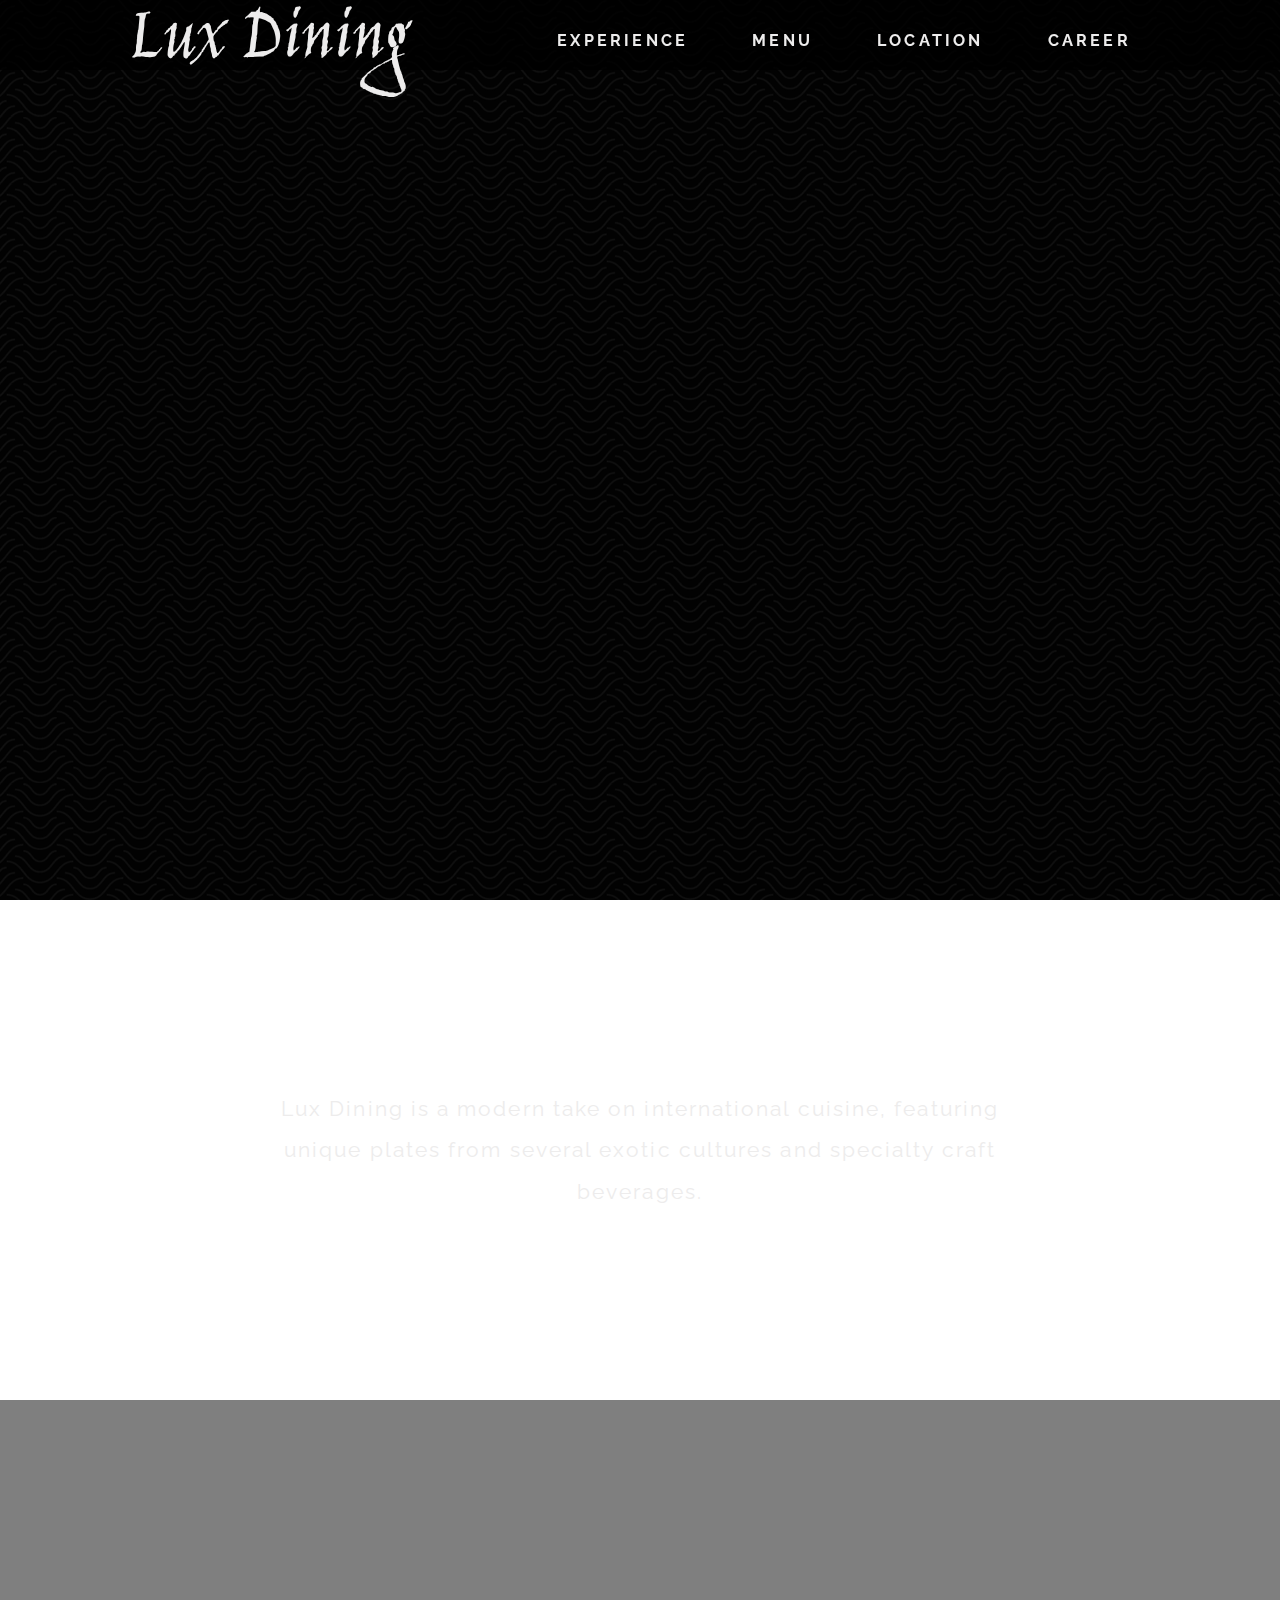
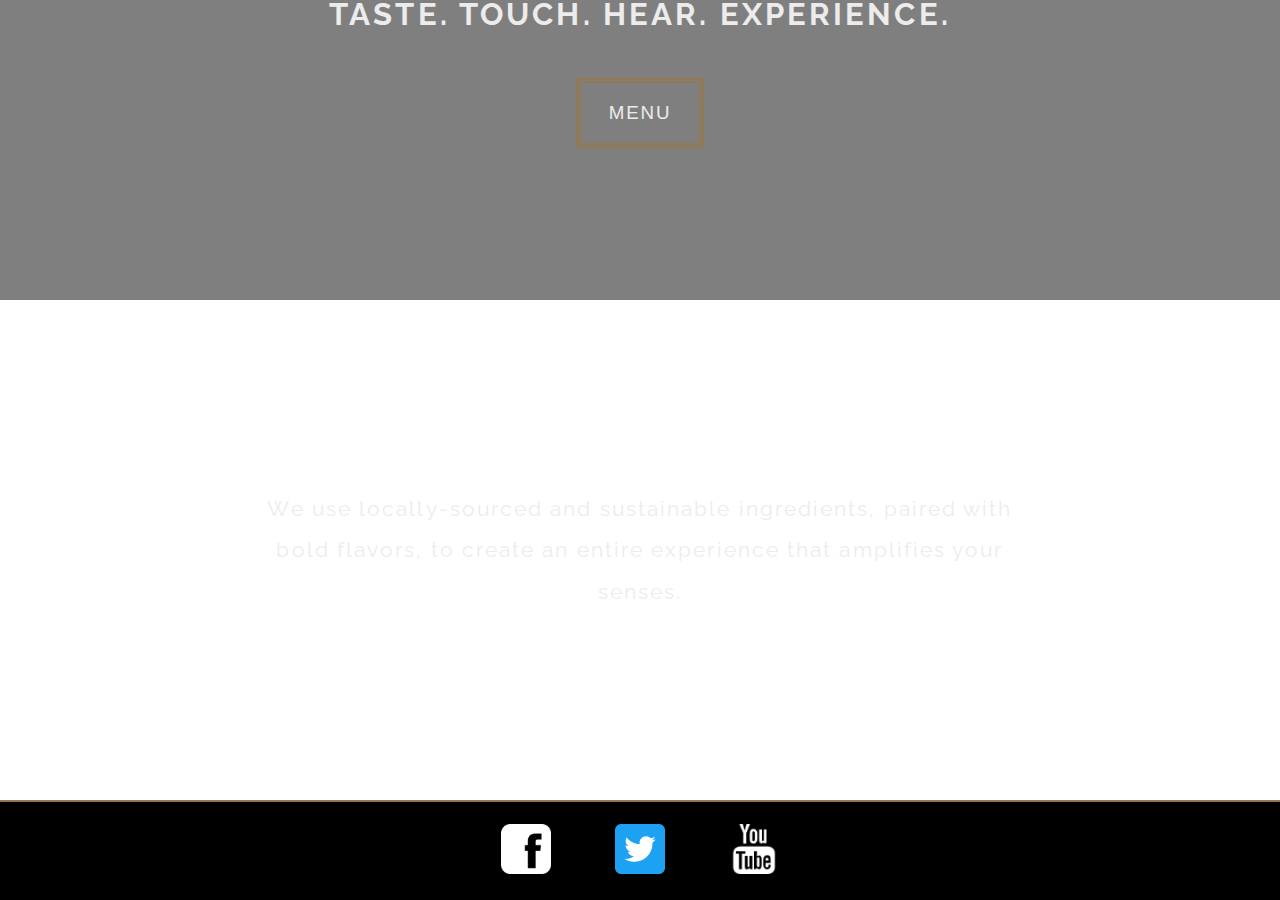
<file: html/index.html>
<!DOCTYPE html>
<html lang="en">
  <head>
    <meta charset="UTF-8" />
    <meta name="viewport" content="width=device-width, initial-scale=1.0" />
    <meta http-equiv="X-UA-Compatible" content="ie=edge" />
    <link rel="stylesheet" href="../main.css" />
    <title>Restuarant Mobile First</title>
  </head>
  <body>
    <main class="main-container">
      <header>
        <nav class="nav-container">
          <h1 class="logo"><a href="index.html">Lux Dining</a></h1>
          <div class="nav-icon" onclick="toggleNav()">
            <div class="line1"></div>
            <div class="line2"></div>
            <div class="line3"></div>
          </div>
          <div class="nav-slider">
            <ul>
              <a href="experience.html"><li>experience</li></a>
              <a href="menu.html"><li>menu</li></a>
              <a href="location.html"><li>location</li></a>
              <a href="career.html"><li>career</li></a>
            </ul>
          </div>
        </nav>
      </header>
      <section class="section slideshow"></section>
      <section class="section ">
        <div class="section-description">
          <p>
            Lux Dining is a modern take on international cuisine, featuring
            unique plates from several exotic cultures and specialty craft
            beverages.
          </p>
        </div>
      </section>
      <section class="section text-change" id="home-section3-bg-img">
        <div class="section-description">
          <p>TASTE. TOUCH. HEAR. EXPERIENCE.</p>
          <a href="menu.html"><button class="btn btn-primary">menu</button></a>
        </div>
      </section>
      <section class="section">
        <div class="section-description">
          <p>
            We use locally-sourced and sustainable ingredients, paired with bold
            flavors, to create an entire experience that amplifies your senses.
          </p>
        </div>
      </section>
    </main>
    <footer class="footer">
      <div class="fb">
        <a href="https://facebook.com" target="_blank"
          ><img
            src="../img/Facebook Logo.png"
            alt="Facebook"
            width="50"
            height="50"
        /></a>
      </div>
      <div class="twitter">
        <a href="https://twitter.com" target="_blank"
          ><img
            src="../img/Twitter_Social_Icon_Rounded_Square_Color.png"
            alt="twitter"
            width="50"
            height="50"
        /></a>
      </div>
      <div class="youtube">
        <a href="https://youtube.com" target="_blank"
          ><img
            src="../img/Youtube Logo.png"
            alt="youtube"
            width="50"
            height="50"
        /></a>
      </div>
    </footer>
  </body>
  <script src="../main.js"></script>
</html>
</file>
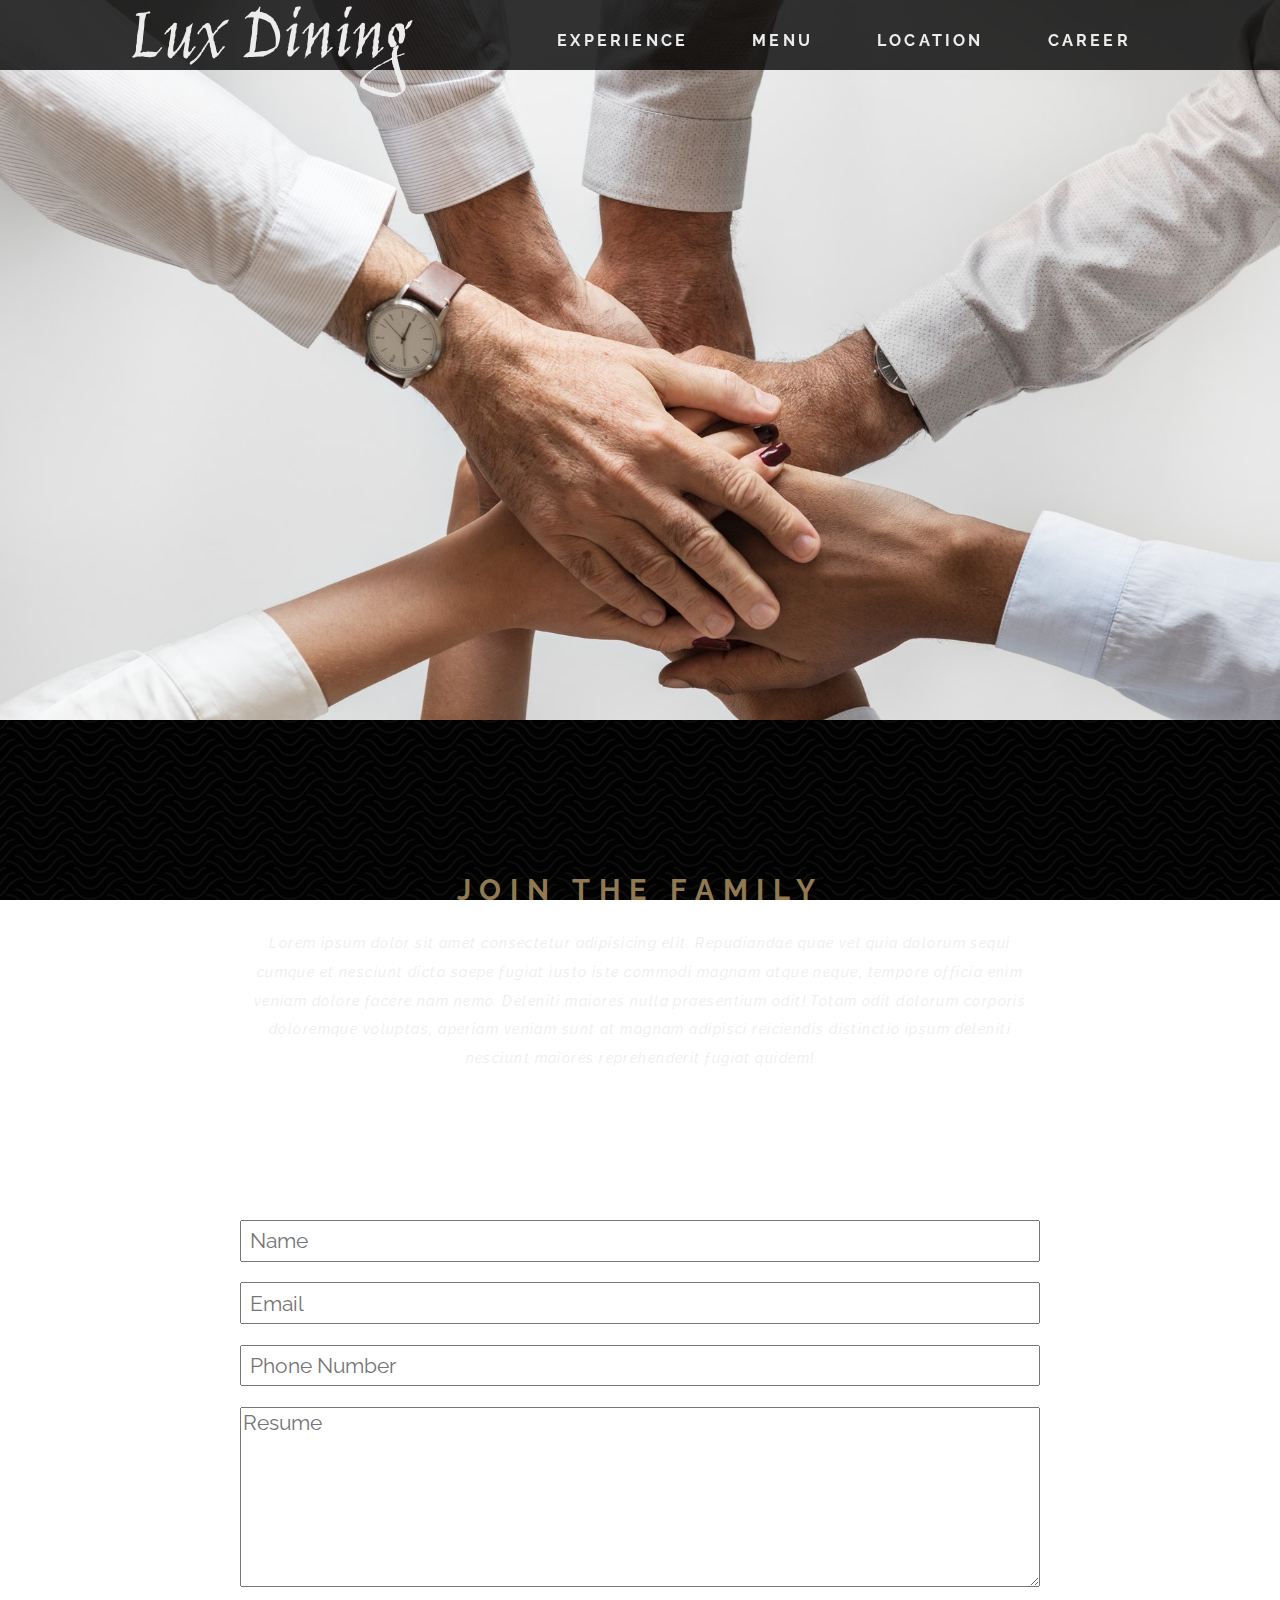
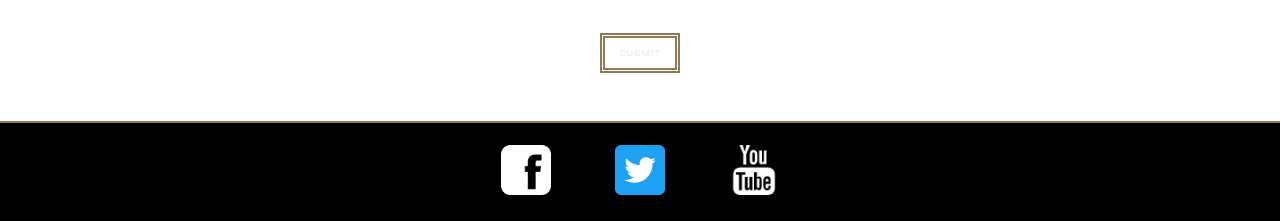
<file: html/career.html>
<!DOCTYPE html>
<html lang="en">
  <head>
    <meta charset="UTF-8" />
    <meta name="viewport" content="width=device-width, initial-scale=1.0" />
    <meta http-equiv="X-UA-Compatible" content="ie=edge" />
    <link rel="stylesheet" href="../main.css" />
    <title>Lux Dining</title>
  </head>
  <body>
    <main class="main-container">
      <header>
        <nav class="nav-container">
          <h1 class="logo"><a href="index.html">Lux Dining</a></h1>
          <div class="nav-icon" onclick="toggleNav()">
            <div class="line1"></div>
            <div class="line2"></div>
            <div class="line3"></div>
          </div>
          <div class="nav-slider">
            <ul>
              <a href="experience.html"><li>experience</li></a>
              <a href="menu.html"><li>menu</li></a>
              <a href="location.html"><li>location</li></a>
              <a href="career.html"><li>career</li></a>
            </ul>
          </div>
        </nav>
      </header>
      <section
        class="section section-header-img"
        id="career-section1-bg-img"
      ></section>
      <section class="section ">
        <div class="section-description section-description-italics">
          <h2 class="section-title">join the family</h2>
          <p>
            Lorem ipsum dolor sit amet consectetur adipisicing elit. Repudiandae
            quae vel quia dolorum sequi cumque et nesciunt dicta saepe fugiat
            iusto iste commodi magnam atque neque, tempore officia enim veniam
            dolore facere nam nemo. Deleniti maiores nulla praesentium odit!
            Totam odit dolorum corporis doloremque voluptas, aperiam veniam sunt
            at magnam adipisci reiciendis distinctio ipsum deleniti nesciunt
            maiores reprehenderit fugiat quidem!
          </p>
        </div>
      </section>
      <section class="section auto-height">
        <div class="careers-template">
          <form class="careers-form">
            <input
              type="text"
              name="name"
              id="name"
              required="required"
              placeholder="Name"
            />
            <br />
            <input
              type="text"
              name="email"
              id="email"
              required="required"
              placeholder="Email"
            /><br />
            <input
              type="text"
              name="number"
              id="number"
              required="required"
              placeholder="Phone Number"
            /><br />
            <textarea
              name="cover-letter"
              id="cover-letter"
              placeholder="Resume"
            ></textarea
            ><br />
            <button class="btn btn-primary">Submit</button>
          </form>
        </div>
      </section>
    </main>
    <footer class="footer">
      <div class="fb">
        <a href="https://facebook.com" target="_blank"
          ><img
            src="../img/Facebook Logo.png"
            alt="Facebook"
            width="50"
            height="50"
        /></a>
      </div>
      <div class="twitter">
        <a href="https://twitter.com" target="_blank"
          ><img
            src="../img/Twitter_Social_Icon_Rounded_Square_Color.png"
            alt="twitter"
            width="50"
            height="50"
        /></a>
      </div>
      <div class="youtube">
        <a href="https://youtube.com" target="_blank"
          ><img
            src="../img/Youtube Logo.png"
            alt="youtube"
            width="50"
            height="50"
        /></a>
      </div>
    </footer>
  </body>
  <script src="../main.js"></script>
</html>
</file>
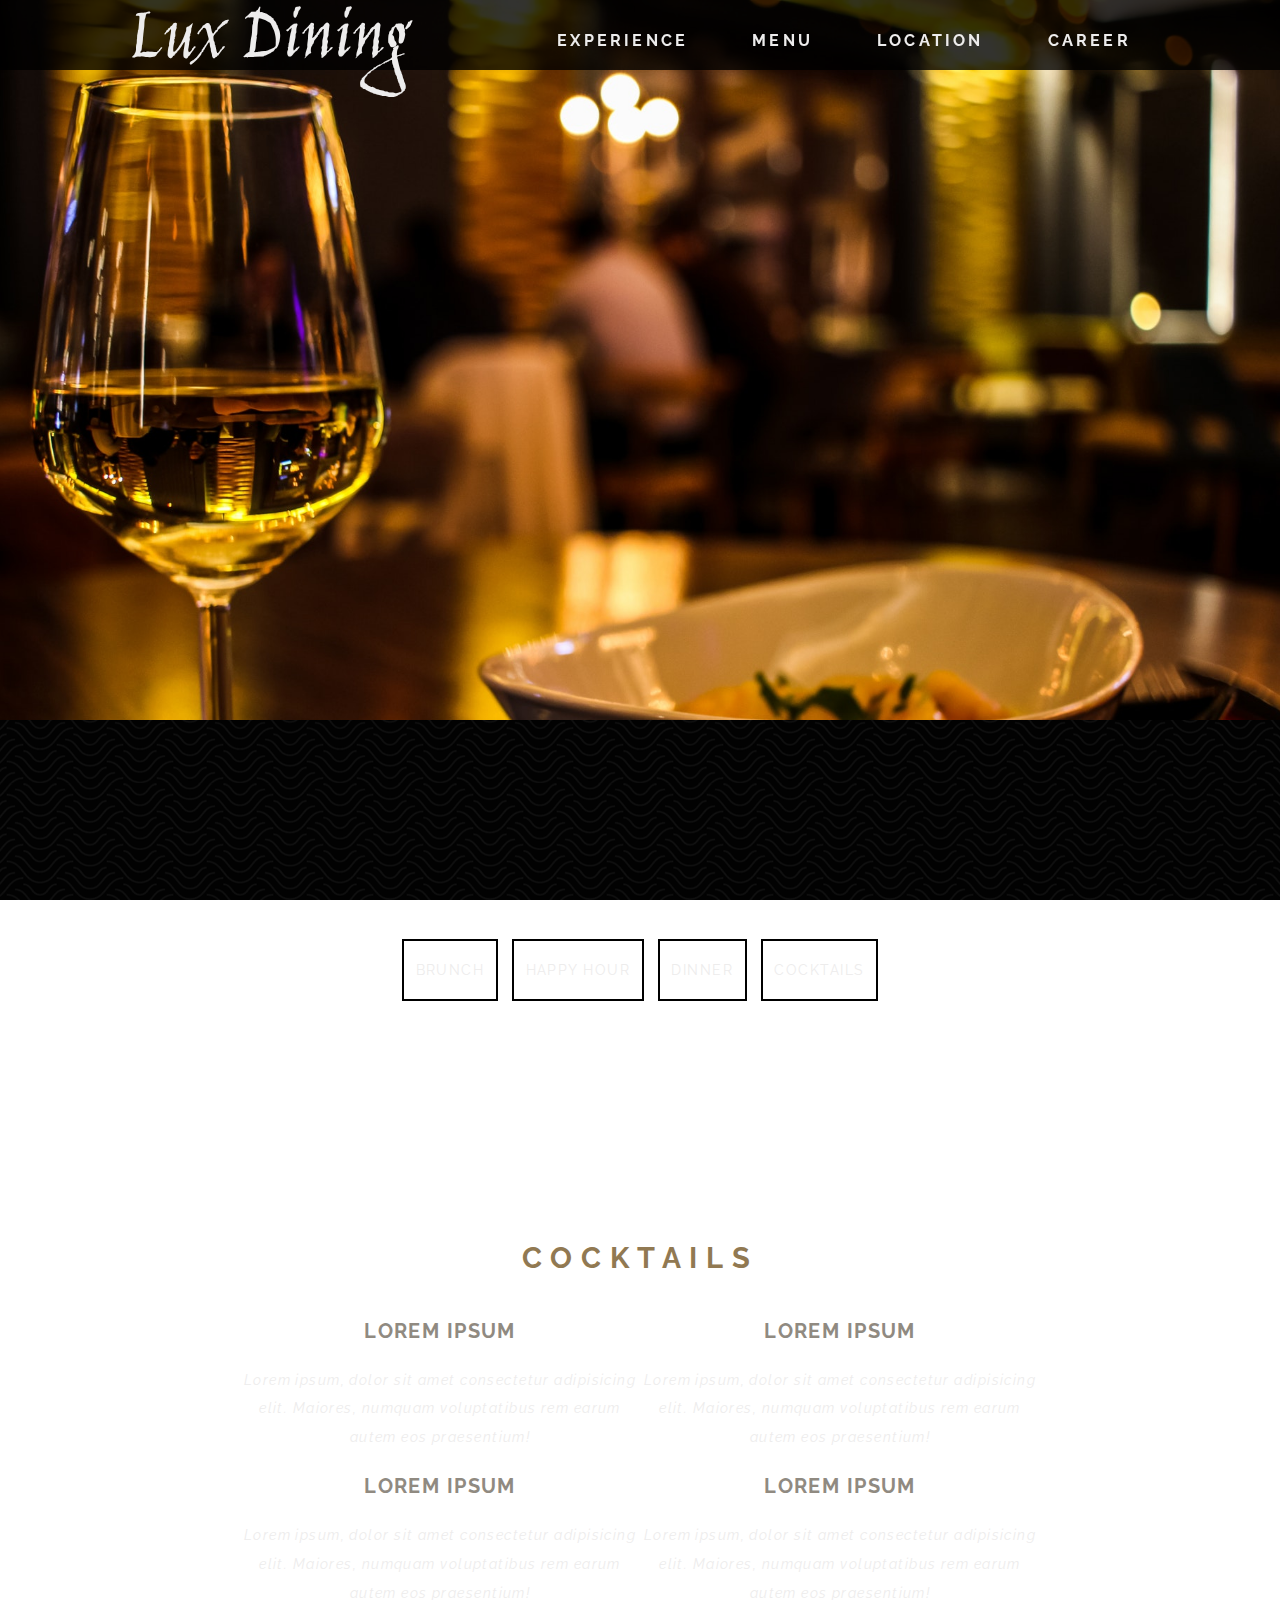
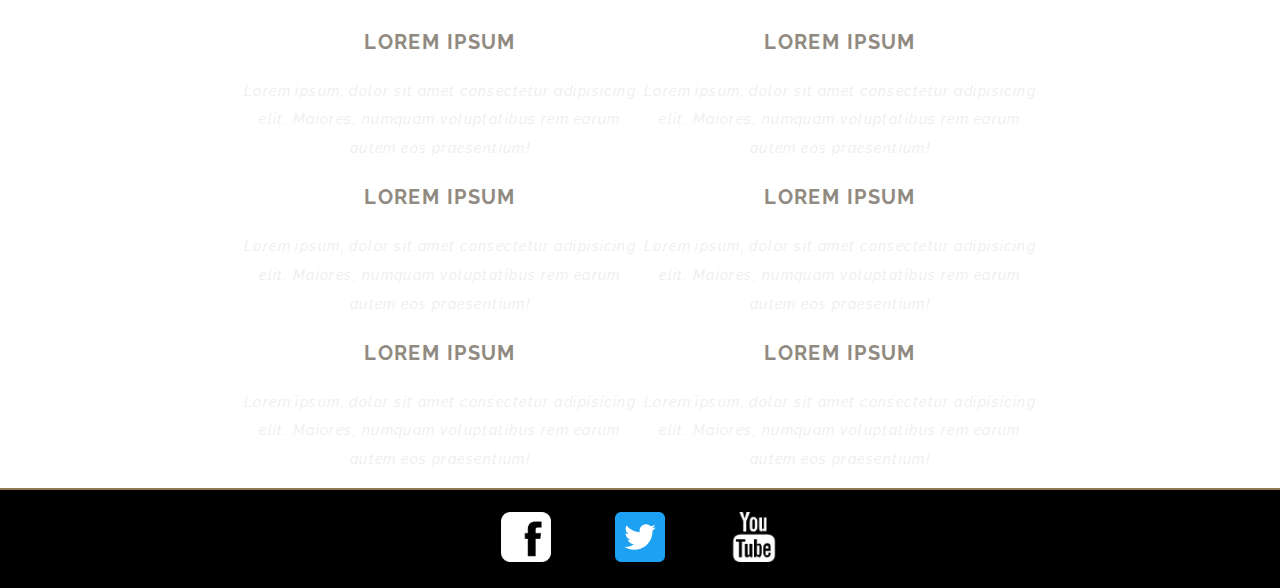
<file: html/cocktails.html>
<!DOCTYPE html>
<html lang="en">
  <head>
    <meta charset="UTF-8" />
    <meta name="viewport" content="width=device-width, initial-scale=1.0" />
    <meta http-equiv="X-UA-Compatible" content="ie=edge" />
    <link rel="stylesheet" href="../main.css" />
    <title>Lux Dining</title>
  </head>
  <body>
    <main class="main-container">
      <header>
        <nav class="nav-container">
          <h1 class="logo"><a href="index.html">Lux Dining</a></h1>
          <div class="nav-icon" onclick="toggleNav()">
            <div class="line1"></div>
            <div class="line2"></div>
            <div class="line3"></div>
          </div>
          <div class="nav-slider">
            <ul>
              <a href="experience.html"><li>experience</li></a>
              <a href="menu.html"><li>menu</li></a>
              <a href="location.html"><li>location</li></a>
              <a href="career.html"><li>career</li></a>
            </ul>
          </div>
        </nav>
      </header>
      <section
        class="section section-header-img"
        id="menu-section1-bg-img"
      ></section>
      <section class="section" id="menu">
          <div class="section-description section-description-italics">
            <ul class="menu-nav">
              <a href="menu.html#menu"><li>brunch</li></a>
              <a href="happy.html#menu" target="_top"><li>happy hour</li></a>
              <a href="dinner.html#menu"><li>dinner</li></a>
              <a href="cocktails.html#menu"><li>cocktails</li></a>
            </ul>
        </section>
      <section class="section auto-height">
        <div class="section-description section-description-italics">
          <h2 class="section-title">cocktails</h2>
        </div>  
        <div class="section-description section-description-italics" id="menu-columns-flex">
          <div class="column1">
            <h3 class="menu-item">Lorem ipsum</h3>
            <p class="menu-item-description">
              Lorem ipsum, dolor sit amet consectetur adipisicing elit. Maiores,
              numquam voluptatibus rem earum autem eos praesentium!
            </p>
            <h3 class="menu-item">Lorem ipsum</h3>
            <p class="menu-item-description">
              Lorem ipsum, dolor sit amet consectetur adipisicing elit. Maiores,
              numquam voluptatibus rem earum autem eos praesentium!
            </p>
            <h3 class="menu-item">Lorem ipsum</h3>
            <p class="menu-item-description">
              Lorem ipsum, dolor sit amet consectetur adipisicing elit. Maiores,
              numquam voluptatibus rem earum autem eos praesentium!
            </p>
            <h3 class="menu-item">Lorem ipsum</h3>
            <p class="menu-item-description">
              Lorem ipsum, dolor sit amet consectetur adipisicing elit. Maiores,
              numquam voluptatibus rem earum autem eos praesentium!
            </p>
            <h3 class="menu-item">Lorem ipsum</h3>
            <p class="menu-item-description">
              Lorem ipsum, dolor sit amet consectetur adipisicing elit. Maiores,
              numquam voluptatibus rem earum autem eos praesentium!
            </p>
          </div>
          <div class="column2">
            <h3 class="menu-item">Lorem ipsum</h3>
            <p class="menu-item-description">
              Lorem ipsum, dolor sit amet consectetur adipisicing elit. Maiores,
              numquam voluptatibus rem earum autem eos praesentium!
            </p>
            <h3 class="menu-item">Lorem ipsum</h3>
            <p class="menu-item-description">
              Lorem ipsum, dolor sit amet consectetur adipisicing elit. Maiores,
              numquam voluptatibus rem earum autem eos praesentium!
            </p>
            <h3 class="menu-item">Lorem ipsum</h3>
            <p class="menu-item-description">
              Lorem ipsum, dolor sit amet consectetur adipisicing elit. Maiores,
              numquam voluptatibus rem earum autem eos praesentium!
            </p>
            <h3 class="menu-item">Lorem ipsum</h3>
            <p class="menu-item-description">
              Lorem ipsum, dolor sit amet consectetur adipisicing elit. Maiores,
              numquam voluptatibus rem earum autem eos praesentium!
            </p>
            <h3 class="menu-item">Lorem ipsum</h3>
            <p class="menu-item-description">
              Lorem ipsum, dolor sit amet consectetur adipisicing elit. Maiores,
              numquam voluptatibus rem earum autem eos praesentium!
            </p>
          </div>
        </div>
      </section>
      <section class="section auto-height" data-action="add-to-menu-happyHour"></section>
    </main>
    <footer class="footer">
      <div class="fb">
        <a href="https://facebook.com" target="_blank"
          ><img
            src="../img/Facebook Logo.png"
            alt="Facebook"
            width="50"
            height="50"
        /></a>
      </div>
      <div class="twitter">
        <a href="https://twitter.com" target="_blank"
          ><img
            src="../img/Twitter_Social_Icon_Rounded_Square_Color.png"
            alt="twitter"
            width="50"
            height="50"
        /></a>
      </div>
      <div class="youtube">
        <a href="https://youtube.com" target="_blank"
          ><img
            src="../img/Youtube Logo.png"
            alt="youtube"
            width="50"
            height="50"
        /></a>
      </div>
    </footer>
  </body>
  <script src="../main.js"></script>
</html>
</file>
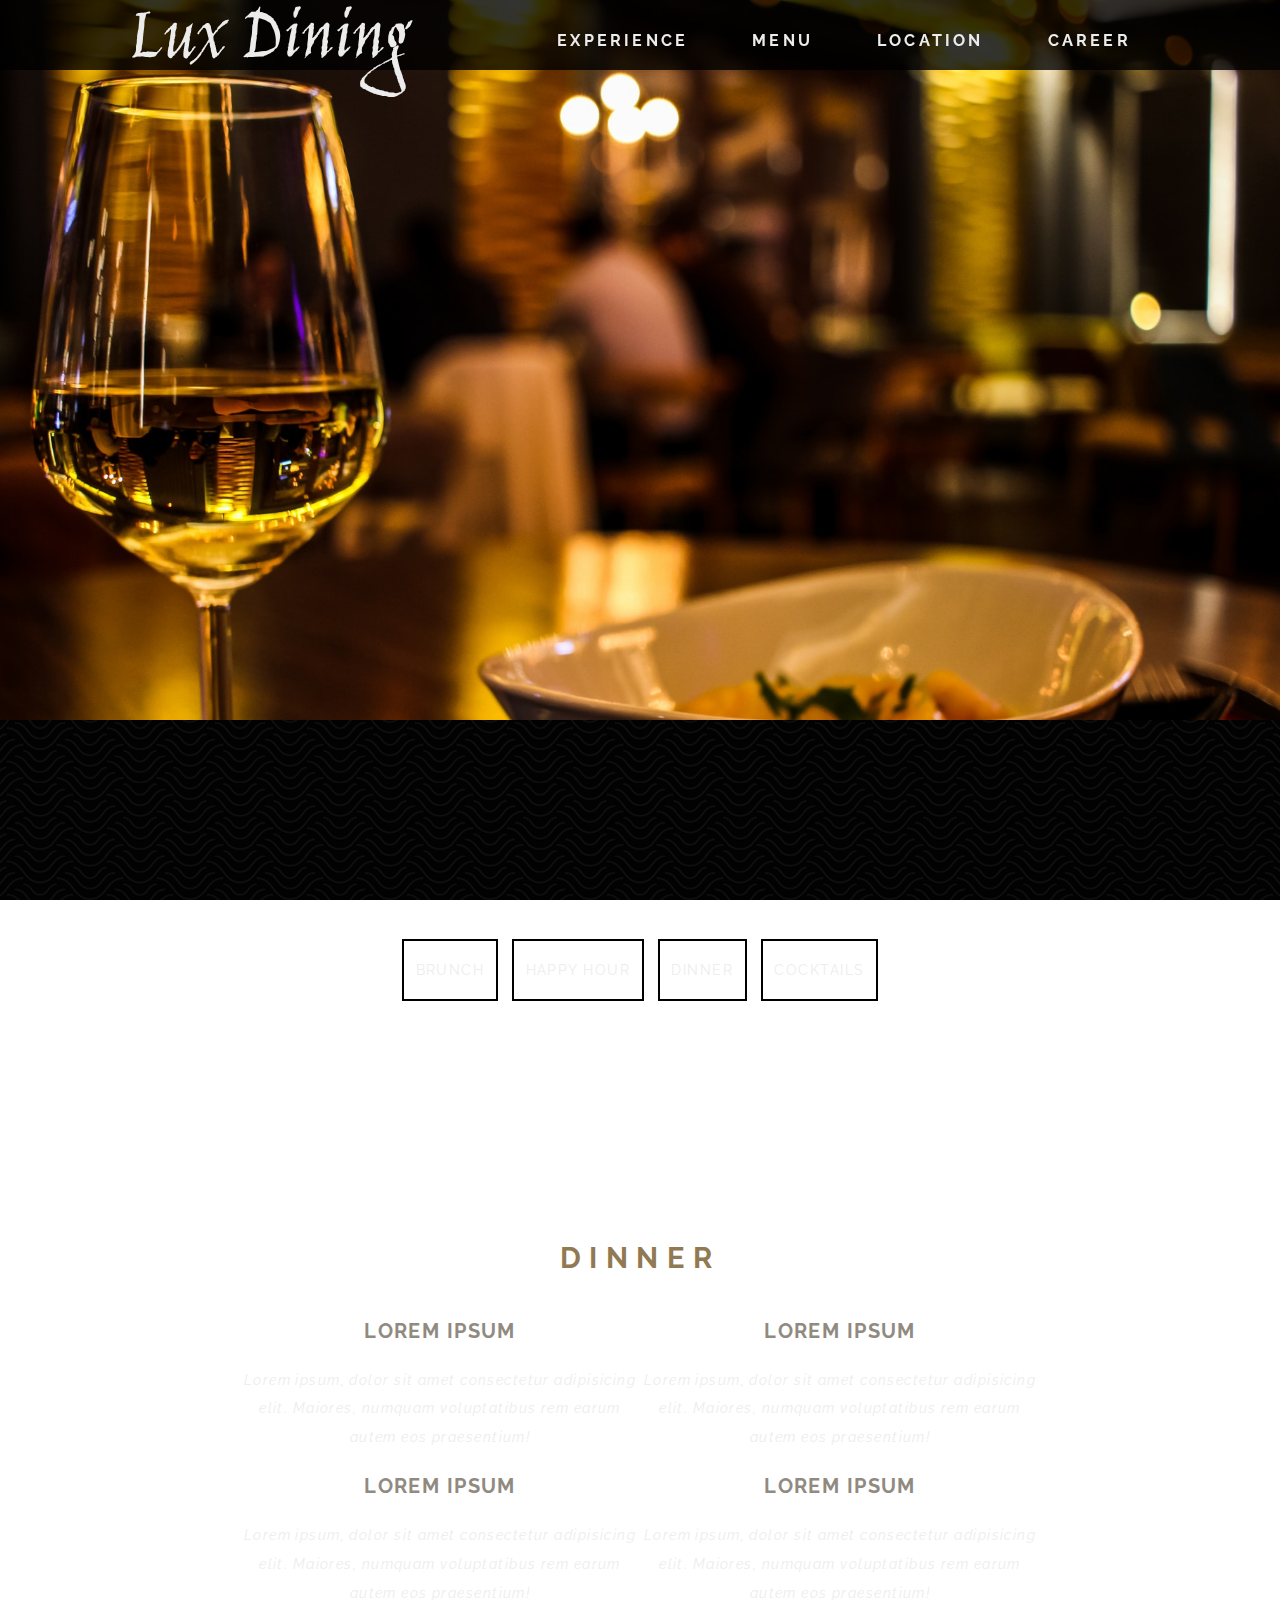
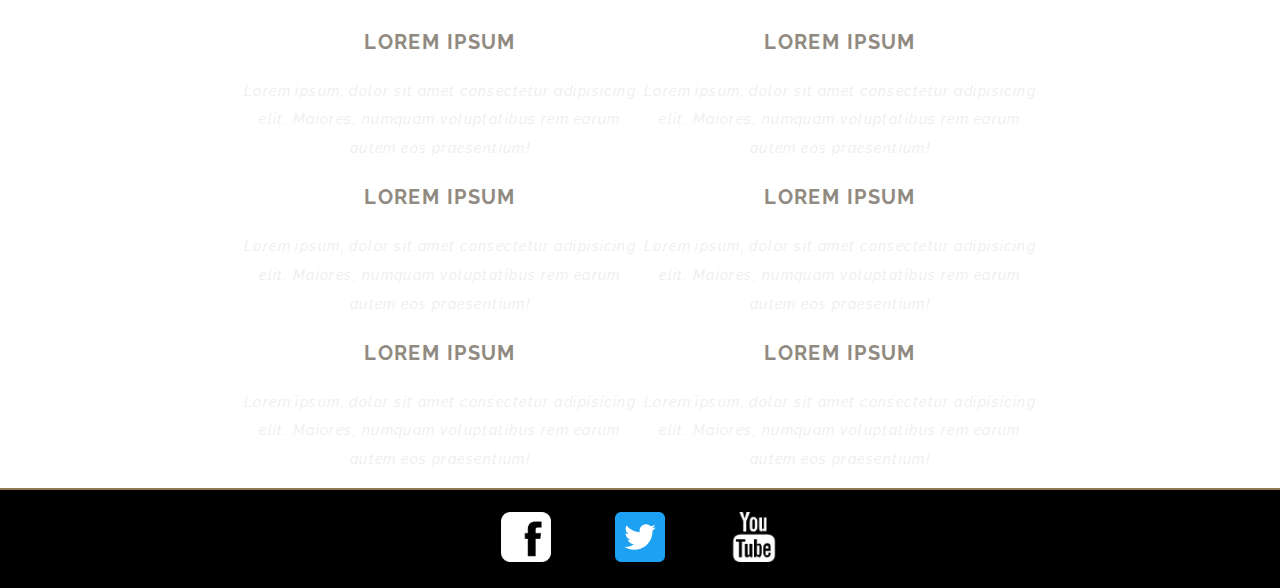
<file: html/dinner.html>
<!DOCTYPE html>
<html lang="en">
  <head>
    <meta charset="UTF-8" />
    <meta name="viewport" content="width=device-width, initial-scale=1.0" />
    <meta http-equiv="X-UA-Compatible" content="ie=edge" />
    <link rel="stylesheet" href="../main.css" />
    <title>Lux Dining</title>
  </head>
  <body>
    <main class="main-container">
      <header>
        <nav class="nav-container">
          <h1 class="logo"><a href="index.html">Lux Dining</a></h1>
          <div class="nav-icon" onclick="toggleNav()">
            <div class="line1"></div>
            <div class="line2"></div>
            <div class="line3"></div>
          </div>
          <div class="nav-slider">
            <ul>
              <a href="experience.html"><li>experience</li></a>
              <a href="menu.html"><li>menu</li></a>
              <a href="location.html"><li>location</li></a>
              <a href="career.html"><li>career</li></a>
            </ul>
          </div>
        </nav>
      </header>
      <section
        class="section section-header-img"
        id="menu-section1-bg-img"
      ></section>
      <section class="section" id="menu">
          <div class="section-description section-description-italics">
            <ul class="menu-nav">
              <a href="menu.html#menu"><li>brunch</li></a>
              <a href="happy.html#menu" target="_top"><li>happy hour</li></a>
              <a href="dinner.html#menu"><li>dinner</li></a>
              <a href="cocktails.html#menu"><li>cocktails</li></a>
            </ul>
        </section>
      <section class="section auto-height">
        <div class="section-description section-description-italics">
          <h2 class="section-title">dinner</h2>
        </div>  
        <div class="section-description section-description-italics" id="menu-columns-flex">
          <div class="column1">
            <h3 class="menu-item">Lorem ipsum</h3>
            <p class="menu-item-description">
              Lorem ipsum, dolor sit amet consectetur adipisicing elit. Maiores,
              numquam voluptatibus rem earum autem eos praesentium!
            </p>
            <h3 class="menu-item">Lorem ipsum</h3>
            <p class="menu-item-description">
              Lorem ipsum, dolor sit amet consectetur adipisicing elit. Maiores,
              numquam voluptatibus rem earum autem eos praesentium!
            </p>
            <h3 class="menu-item">Lorem ipsum</h3>
            <p class="menu-item-description">
              Lorem ipsum, dolor sit amet consectetur adipisicing elit. Maiores,
              numquam voluptatibus rem earum autem eos praesentium!
            </p>
            <h3 class="menu-item">Lorem ipsum</h3>
            <p class="menu-item-description">
              Lorem ipsum, dolor sit amet consectetur adipisicing elit. Maiores,
              numquam voluptatibus rem earum autem eos praesentium!
            </p>
            <h3 class="menu-item">Lorem ipsum</h3>
            <p class="menu-item-description">
              Lorem ipsum, dolor sit amet consectetur adipisicing elit. Maiores,
              numquam voluptatibus rem earum autem eos praesentium!
            </p>
          </div>
          <div class="column2">
            <h3 class="menu-item">Lorem ipsum</h3>
            <p class="menu-item-description">
              Lorem ipsum, dolor sit amet consectetur adipisicing elit. Maiores,
              numquam voluptatibus rem earum autem eos praesentium!
            </p>
            <h3 class="menu-item">Lorem ipsum</h3>
            <p class="menu-item-description">
              Lorem ipsum, dolor sit amet consectetur adipisicing elit. Maiores,
              numquam voluptatibus rem earum autem eos praesentium!
            </p>
            <h3 class="menu-item">Lorem ipsum</h3>
            <p class="menu-item-description">
              Lorem ipsum, dolor sit amet consectetur adipisicing elit. Maiores,
              numquam voluptatibus rem earum autem eos praesentium!
            </p>
            <h3 class="menu-item">Lorem ipsum</h3>
            <p class="menu-item-description">
              Lorem ipsum, dolor sit amet consectetur adipisicing elit. Maiores,
              numquam voluptatibus rem earum autem eos praesentium!
            </p>
            <h3 class="menu-item">Lorem ipsum</h3>
            <p class="menu-item-description">
              Lorem ipsum, dolor sit amet consectetur adipisicing elit. Maiores,
              numquam voluptatibus rem earum autem eos praesentium!
            </p>
          </div>
        </div>
      </section>
      <section class="section auto-height" data-action="add-to-menu-happyHour"></section>
    </main>
  </body>
  <footer class="footer">
    <div class="fb">
      <a href="https://facebook.com" target="_blank"
        ><img
          src="../img/Facebook Logo.png"
          alt="Facebook"
          width="50"
          height="50"
      /></a>
    </div>
    <div class="twitter">
      <a href="https://twitter.com" target="_blank"
        ><img
          src="../img/Twitter_Social_Icon_Rounded_Square_Color.png"
          alt="twitter"
          width="50"
          height="50"
      /></a>
    </div>
    <div class="youtube">
      <a href="https://youtube.com" target="_blank"
        ><img
          src="../img/Youtube Logo.png"
          alt="youtube"
          width="50"
          height="50"
      /></a>
    </div>
  </footer>
  <script src="../main.js"></script>
</html>
</file>
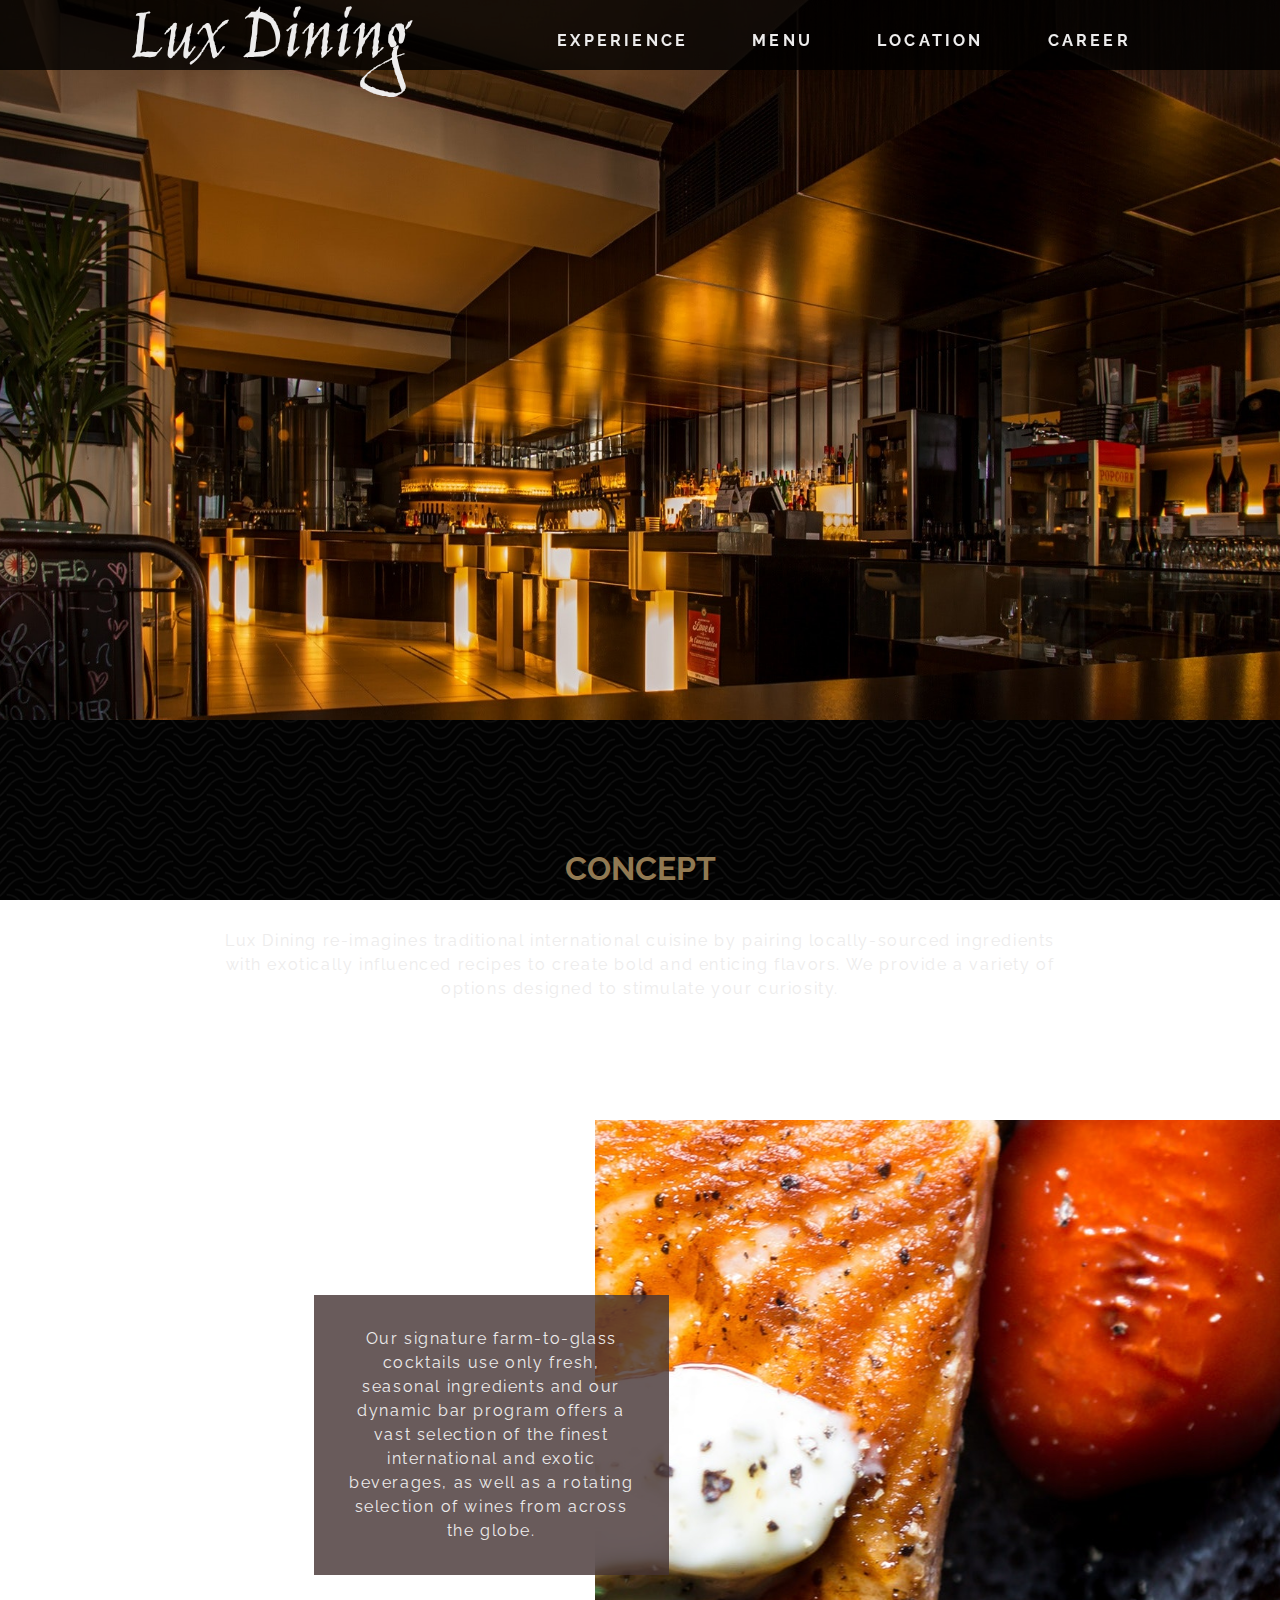
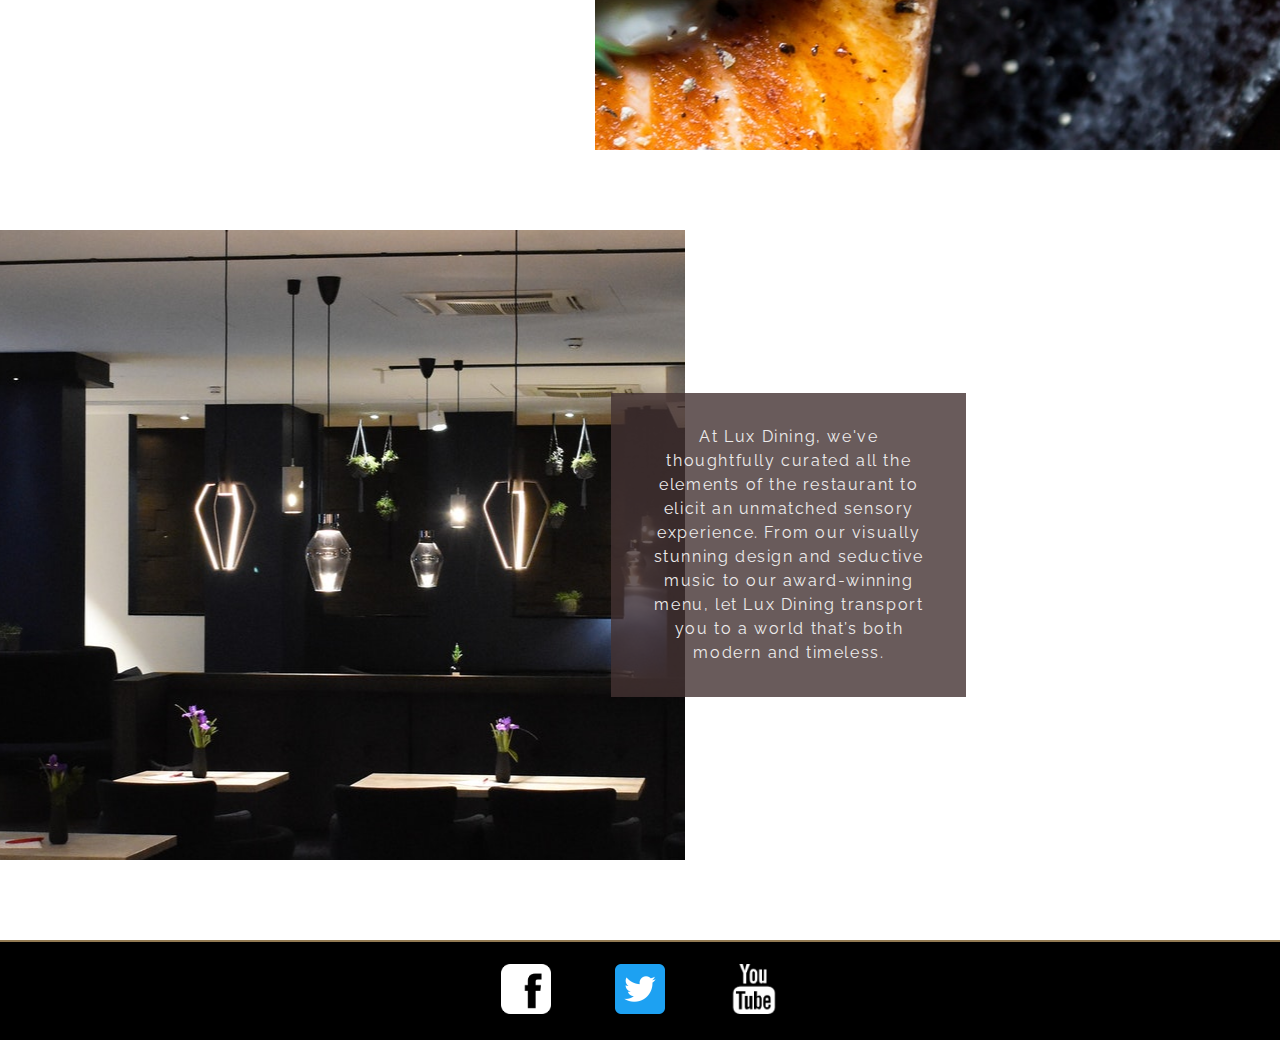
<file: html/experience.html>
<!DOCTYPE html>
<html lang="en">
  <head>
    <meta charset="UTF-8" />
    <meta name="viewport" content="width=device-width, initial-scale=1.0" />
    <meta http-equiv="X-UA-Compatible" content="ie=edge" />
    <link rel="stylesheet" href="../main.css" />
    <title>Lux Dining</title>
  </head>
  <body>
    <main class="main-container">
      <header>
        <nav class="nav-container">
          <h1 class="logo"><a href="index.html">Lux Dining</a></h1>
          <div class="nav-icon" onclick="toggleNav()">
            <div class="line1"></div>
            <div class="line2"></div>
            <div class="line3"></div>
          </div>
          <div class="nav-slider">
            <ul>
              <a href="experience.html"><li>experience</li></a>
              <a href="menu.html"><li>menu</li></a>
              <a href="location.html"><li>location</li></a>
              <a href="career.html"><li>career</li></a>
            </ul>
          </div>
        </nav>
      </header>
      <div class="landing-page-img" id="experience-landing-img"></div>
      <div class="section-text-box">
        <div class="section-text">
          <h2 class="section-text-title">CONCEPT</h2>
          <p class="section-text-info">
            Lux Dining re-imagines traditional international cuisine by pairing
            locally-sourced ingredients with exotically influenced recipes to
            create bold and enticing flavors. We provide a variety of options
            designed to stimulate your curiosity.
          </p>
        </div>
      </div>
      <div class="section-experience-img-text">
        <div id="section-experience-img1"></div>
        <div class="section-grid-text">
          <p class="section-grid-text-info">
            Our signature farm-to-glass cocktails use only fresh, seasonal
            ingredients and our dynamic bar program offers a vast selection of
            the finest international and exotic beverages, as well as a rotating
            selection of wines from across the globe.
          </p>
        </div>
      </div>
      <div class="section-experience-img-text">
        <div id="section-experience-img2"></div>
        <div class="section-grid-text" id="grid-adjusted">
          <p class="section-grid-text-info">
            At Lux Dining, we've thoughtfully curated all the elements of the
            restaurant to elicit an unmatched sensory experience. From our
            visually stunning design and seductive music to our award-winning
            menu, let Lux Dining transport you to a world that’s both modern and
            timeless.
          </p>
        </div>
      </div>
    </main>
    <footer class="footer">
      <div class="fb">
        <a href="https://facebook.com" target="_blank"
          ><img
            src="../img/Facebook Logo.png"
            alt="Facebook"
            width="50"
            height="50"
        /></a>
      </div>
      <div class="twitter">
        <a href="https://twitter.com" target="_blank"
          ><img
            src="../img/Twitter_Social_Icon_Rounded_Square_Color.png"
            alt="twitter"
            width="50"
            height="50"
        /></a>
      </div>
      <div class="youtube">
        <a href="https://youtube.com" target="_blank"
          ><img
            src="../img/Youtube Logo.png"
            alt="youtube"
            width="50"
            height="50"
        /></a>
      </div>
    </footer>
  </body>
  <script src="../main.js"></script>
</html>
</file>
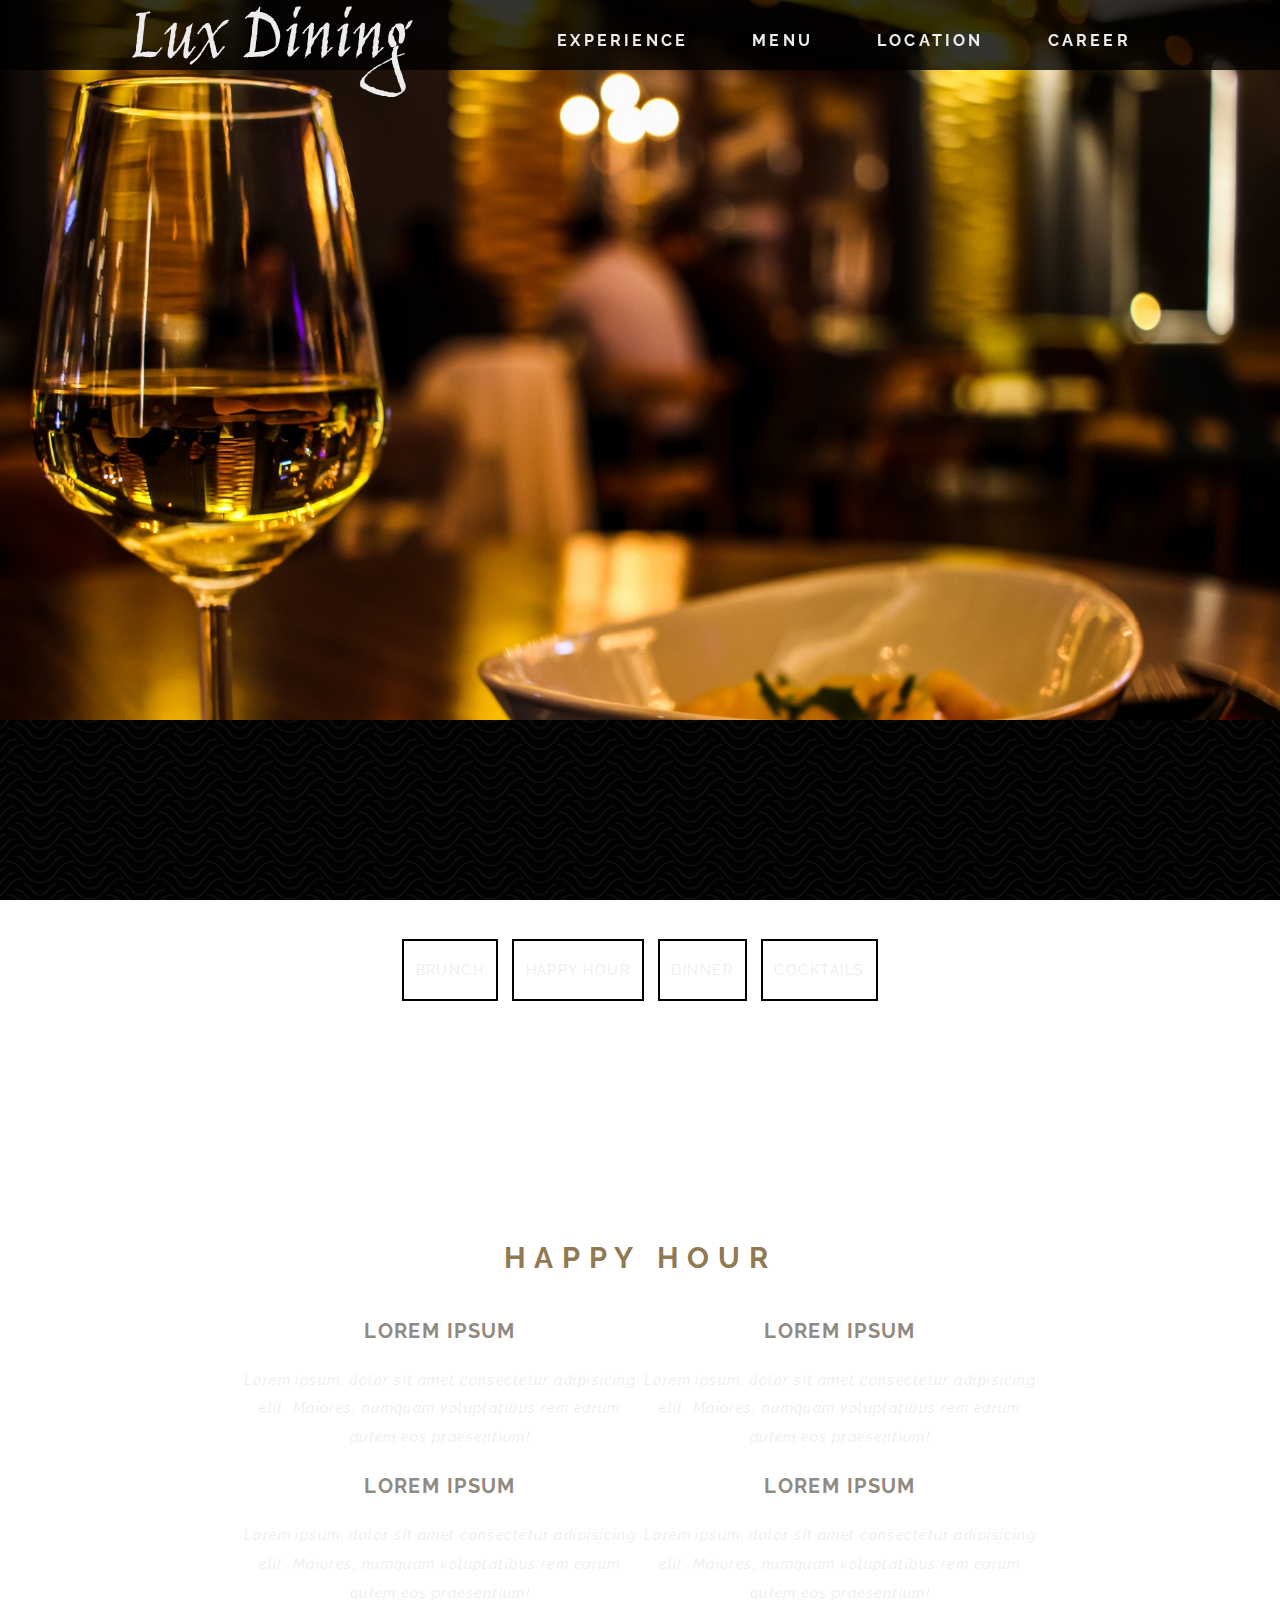
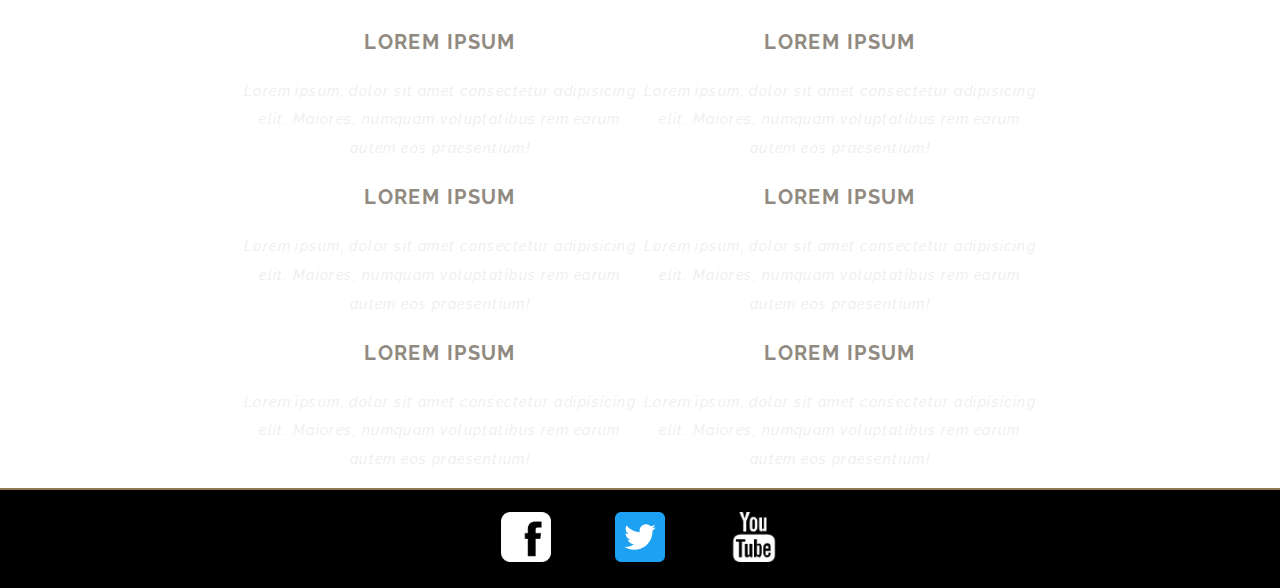
<file: html/happy.html>
<!DOCTYPE html>
<html lang="en">
  <head>
    <meta charset="UTF-8" />
    <meta name="viewport" content="width=device-width, initial-scale=1.0" />
    <meta http-equiv="X-UA-Compatible" content="ie=edge" />
    <link rel="stylesheet" href="../main.css" />
    <title>Lux Dining</title>
  </head>
  <body>
    <main class="main-container">
      <header>
        <nav class="nav-container">
          <h1 class="logo"><a href="index.html">Lux Dining</a></h1>
          <div class="nav-icon" onclick="toggleNav()">
            <div class="line1"></div>
            <div class="line2"></div>
            <div class="line3"></div>
          </div>
          <div class="nav-slider">
            <ul>
              <a href="experience.html"><li>experience</li></a>
              <a href="menu.html"><li>menu</li></a>
              <a href="location.html"><li>location</li></a>
              <a href="career.html"><li>career</li></a>
            </ul>
          </div>
        </nav>
      </header>
      <section
        class="section section-header-img"
        id="menu-section1-bg-img"
      ></section>
      <section class="section" id="menu">
          <div class="section-description section-description-italics">
            <ul class="menu-nav">
              <a href="menu.html#menu"><li>brunch</li></a>
              <a href="happy.html#menu" target="_top"><li>happy hour</li></a>
              <a href="dinner.html#menu"><li>dinner</li></a>
              <a href="cocktails.html#menu"><li>cocktails</li></a>
            </ul>
        </section>
      <section class="section auto-height">
        <div class="section-description section-description-italics">
          <h2 class="section-title">happy hour</h2>
        </div>  
        <div class="section-description section-description-italics" id="menu-columns-flex">
          <div class="column1">
            <h3 class="menu-item">Lorem ipsum</h3>
            <p class="menu-item-description">
              Lorem ipsum, dolor sit amet consectetur adipisicing elit. Maiores,
              numquam voluptatibus rem earum autem eos praesentium!
            </p>
            <h3 class="menu-item">Lorem ipsum</h3>
            <p class="menu-item-description">
              Lorem ipsum, dolor sit amet consectetur adipisicing elit. Maiores,
              numquam voluptatibus rem earum autem eos praesentium!
            </p>
            <h3 class="menu-item">Lorem ipsum</h3>
            <p class="menu-item-description">
              Lorem ipsum, dolor sit amet consectetur adipisicing elit. Maiores,
              numquam voluptatibus rem earum autem eos praesentium!
            </p>
            <h3 class="menu-item">Lorem ipsum</h3>
            <p class="menu-item-description">
              Lorem ipsum, dolor sit amet consectetur adipisicing elit. Maiores,
              numquam voluptatibus rem earum autem eos praesentium!
            </p>
            <h3 class="menu-item">Lorem ipsum</h3>
            <p class="menu-item-description">
              Lorem ipsum, dolor sit amet consectetur adipisicing elit. Maiores,
              numquam voluptatibus rem earum autem eos praesentium!
            </p>
          </div>
          <div class="column2">
            <h3 class="menu-item">Lorem ipsum</h3>
            <p class="menu-item-description">
              Lorem ipsum, dolor sit amet consectetur adipisicing elit. Maiores,
              numquam voluptatibus rem earum autem eos praesentium!
            </p>
            <h3 class="menu-item">Lorem ipsum</h3>
            <p class="menu-item-description">
              Lorem ipsum, dolor sit amet consectetur adipisicing elit. Maiores,
              numquam voluptatibus rem earum autem eos praesentium!
            </p>
            <h3 class="menu-item">Lorem ipsum</h3>
            <p class="menu-item-description">
              Lorem ipsum, dolor sit amet consectetur adipisicing elit. Maiores,
              numquam voluptatibus rem earum autem eos praesentium!
            </p>
            <h3 class="menu-item">Lorem ipsum</h3>
            <p class="menu-item-description">
              Lorem ipsum, dolor sit amet consectetur adipisicing elit. Maiores,
              numquam voluptatibus rem earum autem eos praesentium!
            </p>
            <h3 class="menu-item">Lorem ipsum</h3>
            <p class="menu-item-description">
              Lorem ipsum, dolor sit amet consectetur adipisicing elit. Maiores,
              numquam voluptatibus rem earum autem eos praesentium!
            </p>
          </div>
        </div>
      </section>
      <section class="section auto-height" data-action="add-to-menu-happyHour"></section>
    </main>
    <footer class="footer">
      <div class="fb">
        <a href="https://facebook.com" target="_blank"
          ><img
            src="../img/Facebook Logo.png"
            alt="Facebook"
            width="50"
            height="50"
        /></a>
      </div>
      <div class="twitter">
        <a href="https://twitter.com" target="_blank"
          ><img
            src="../img/Twitter_Social_Icon_Rounded_Square_Color.png"
            alt="twitter"
            width="50"
            height="50"
        /></a>
      </div>
      <div class="youtube">
        <a href="https://youtube.com" target="_blank"
          ><img
            src="../img/Youtube Logo.png"
            alt="youtube"
            width="50"
            height="50"
        /></a>
      </div>
    </footer>
  </body>
  <script src="../main.js"></script>
</html>
</file>
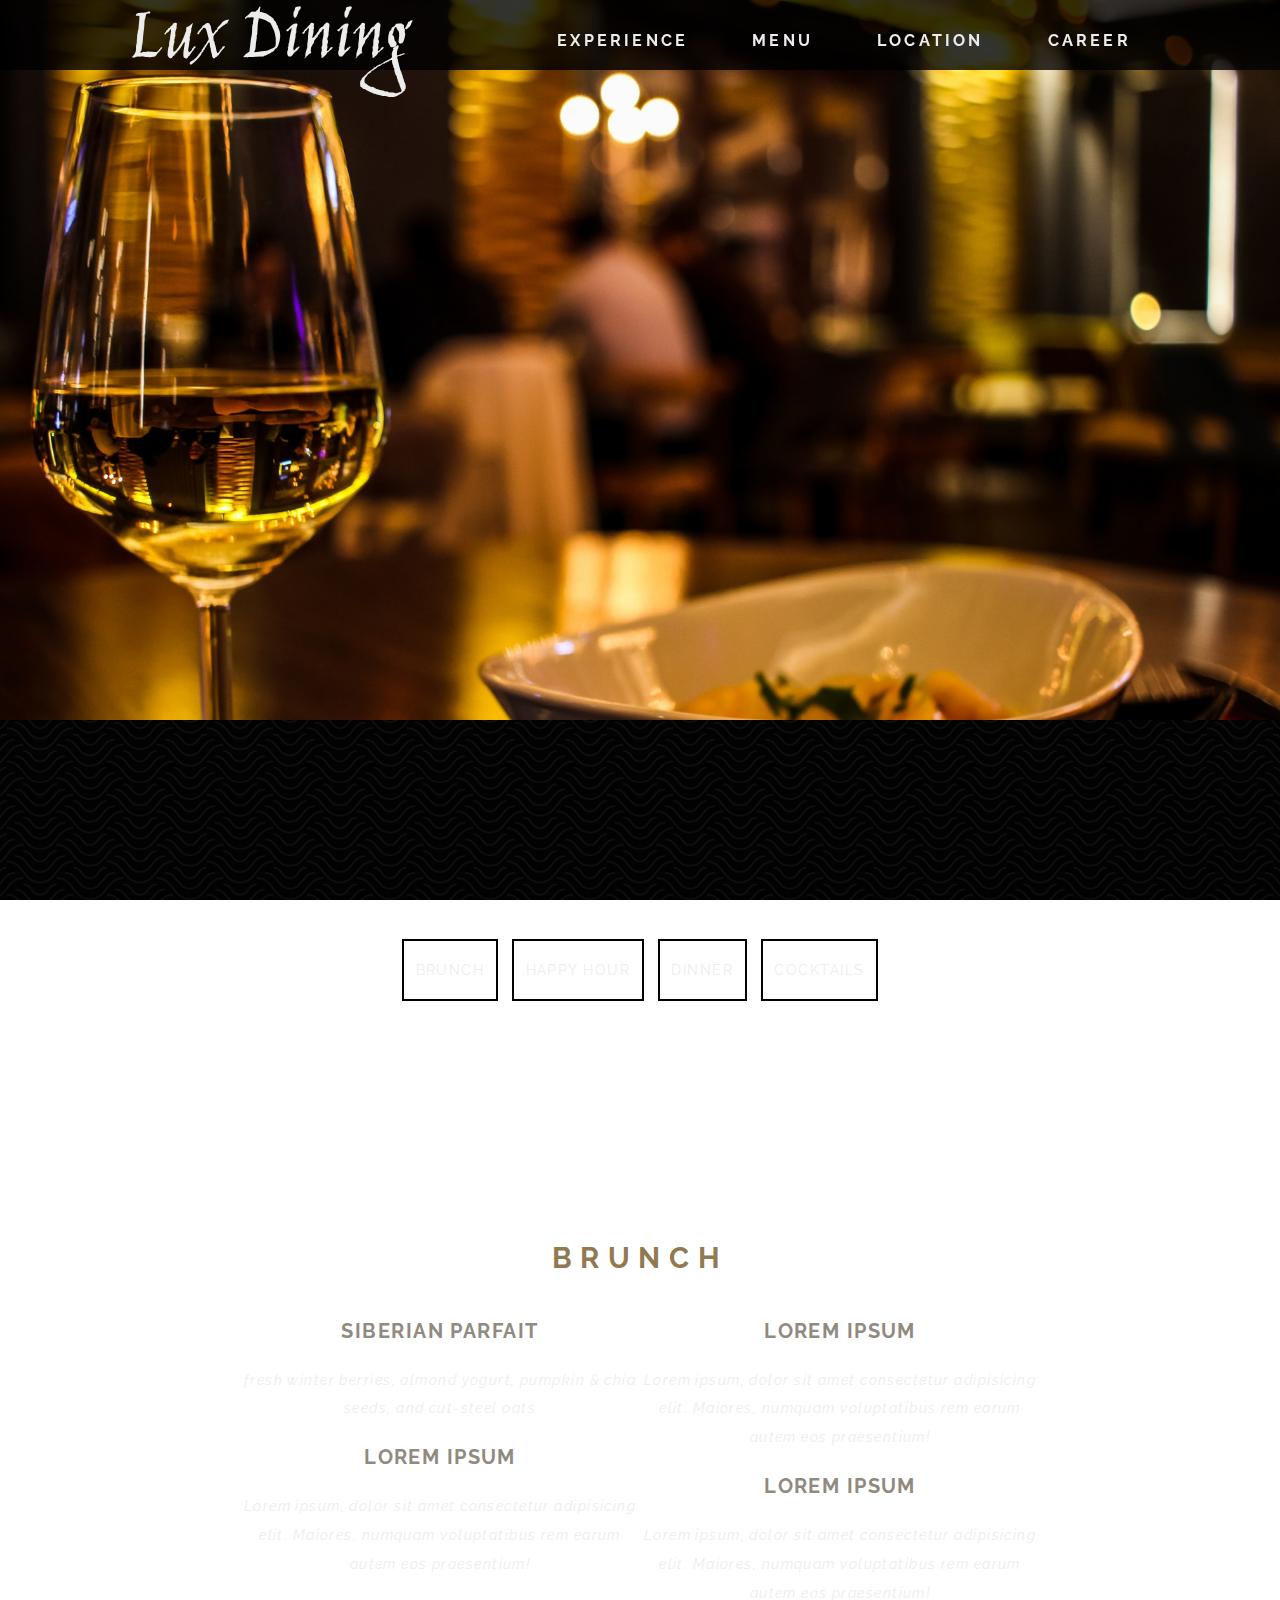
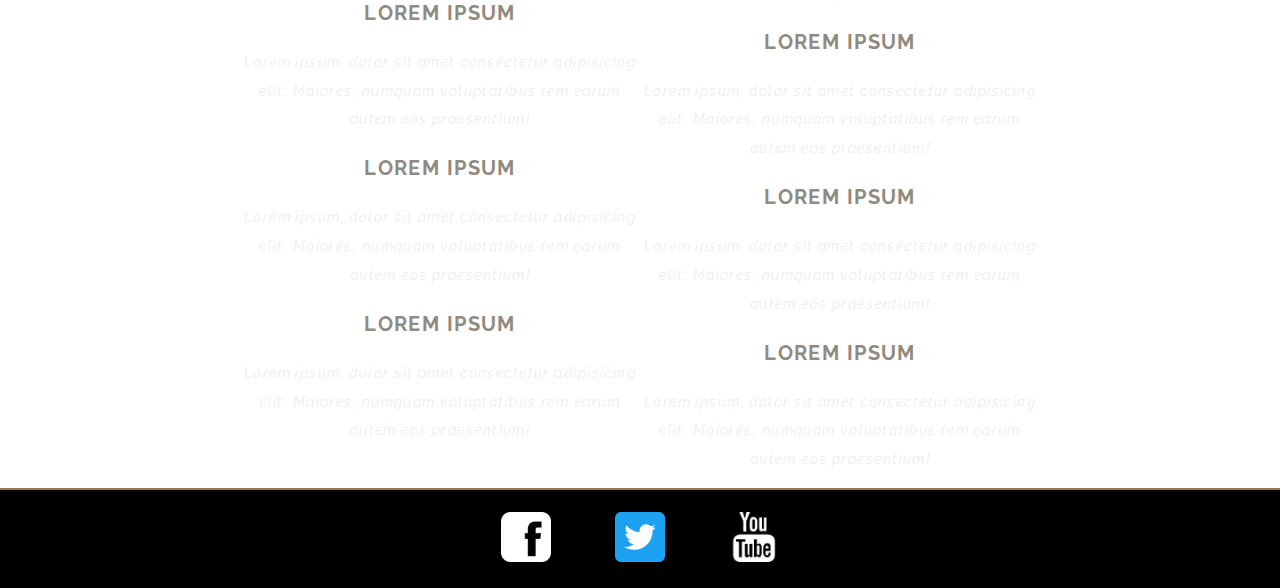
<file: html/menu.html>
<!DOCTYPE html>
<html lang="en">
  <head>
    <meta charset="UTF-8" />
    <meta name="viewport" content="width=device-width, initial-scale=1.0" />
    <meta http-equiv="X-UA-Compatible" content="ie=edge" />
    <link rel="stylesheet" href="../main.css" />
    <title>Lux Dining</title>
  </head>
  <body>
    <main class="main-container">
      <header>
        <nav class="nav-container">
          <h1 class="logo"><a href="index.html">Lux Dining</a></h1>
          <div class="nav-icon" onclick="toggleNav()">
            <div class="line1"></div>
            <div class="line2"></div>
            <div class="line3"></div>
          </div>
          <div class="nav-slider">
            <ul>
              <a href="experience.html"><li>experience</li></a>
              <a href="menu.html"><li>menu</li></a>
              <a href="location.html"><li>location</li></a>
              <a href="career.html"><li>career</li></a>
            </ul>
          </div>
        </nav>
      </header>
      <section
        class="section section-header-img"
        id="menu-section1-bg-img"
      ></section>
      <section class="section" id="menu">
          <div class="section-description section-description-italics">
            <ul class="menu-nav">
              <a href="menu.html#menu"><li>brunch</li></a>
              <a href="happy.html#menu" target="_top"><li>happy hour</li></a>
              <a href="dinner.html#menu"><li>dinner</li></a>
              <a href="cocktails.html#menu"><li>cocktails</li></a>
            </ul>
        </section>
      <section class="section auto-height">
        <div class="section-description section-description-italics">
          <h2 class="section-title">brunch</h2>
        </div>  
        <div class="section-description section-description-italics" id="menu-columns-flex">
          <div class="column1">
            <h3 class="menu-item">siberian parfait</h3>
            <p class="menu-item-description">
              fresh winter berries, almond yogurt, pumpkin & chia seeds, and
              cut-steel oats
            </p>
            <h3 class="menu-item">Lorem ipsum</h3>
            <p class="menu-item-description">
              Lorem ipsum, dolor sit amet consectetur adipisicing elit. Maiores,
              numquam voluptatibus rem earum autem eos praesentium!
            </p>
            <h3 class="menu-item">Lorem ipsum</h3>
            <p class="menu-item-description">
              Lorem ipsum, dolor sit amet consectetur adipisicing elit. Maiores,
              numquam voluptatibus rem earum autem eos praesentium!
            </p>
            <h3 class="menu-item">Lorem ipsum</h3>
            <p class="menu-item-description">
              Lorem ipsum, dolor sit amet consectetur adipisicing elit. Maiores,
              numquam voluptatibus rem earum autem eos praesentium!
            </p>
            <h3 class="menu-item">Lorem ipsum</h3>
            <p class="menu-item-description">
              Lorem ipsum, dolor sit amet consectetur adipisicing elit. Maiores,
              numquam voluptatibus rem earum autem eos praesentium!
            </p>
          </div>
          <div class="column2">
            <h3 class="menu-item">Lorem ipsum</h3>
            <p class="menu-item-description">
              Lorem ipsum, dolor sit amet consectetur adipisicing elit. Maiores,
              numquam voluptatibus rem earum autem eos praesentium!
            </p>
            <h3 class="menu-item">Lorem ipsum</h3>
            <p class="menu-item-description">
              Lorem ipsum, dolor sit amet consectetur adipisicing elit. Maiores,
              numquam voluptatibus rem earum autem eos praesentium!
            </p>
            <h3 class="menu-item">Lorem ipsum</h3>
            <p class="menu-item-description">
              Lorem ipsum, dolor sit amet consectetur adipisicing elit. Maiores,
              numquam voluptatibus rem earum autem eos praesentium!
            </p>
            <h3 class="menu-item">Lorem ipsum</h3>
            <p class="menu-item-description">
              Lorem ipsum, dolor sit amet consectetur adipisicing elit. Maiores,
              numquam voluptatibus rem earum autem eos praesentium!
            </p>
            <h3 class="menu-item">Lorem ipsum</h3>
            <p class="menu-item-description">
              Lorem ipsum, dolor sit amet consectetur adipisicing elit. Maiores,
              numquam voluptatibus rem earum autem eos praesentium!
            </p>
          </div>
        </div>
      </section>
      <section class="section auto-height" data-action="add-to-menu-happyHour"></section>
    </main>
    <footer class="footer">
      <div class="fb">
        <a href="https://facebook.com" target="_blank"
          ><img
            src="../img/Facebook Logo.png"
            alt="Facebook"
            width="50"
            height="50"
        /></a>
      </div>
      <div class="twitter">
        <a href="https://twitter.com" target="_blank"
          ><img
            src="../img/Twitter_Social_Icon_Rounded_Square_Color.png"
            alt="twitter"
            width="50"
            height="50"
        /></a>
      </div>
      <div class="youtube">
        <a href="https://youtube.com" target="_blank"
          ><img
            src="../img/Youtube Logo.png"
            alt="youtube"
            width="50"
            height="50"
        /></a>
      </div>
    </footer>
  </body>
  <script src="../main.js"></script>
</html>
</file>
<file: main.css>
@import url("https://fonts.googleapis.com/css?family=Jim+Nightshade|Orbitron|Raleway&display=swap");

* {
  box-sizing: border-box;
}

body {
  font-family: "Raleway", Arial, Helvetica, sans-serif;
  color: #edecec;
  background: url(img/bg.png) center fixed;
  margin: 0;
  padding: 0;
}

ul {
  list-style: none;
}

a {
  text-decoration: none;
  color: #edecec;
}

.main-container {
  width: 100%;
  height: auto;
}

/* 
============== Menu ==============

# Navbar

# Main sections
  ## Menu section
  ## Location section
  ## Career section

# Buttons   

*/

/* ------------------- Navbar ------------------- */

.nav-container {
  background-color: rgba(0, 0, 0, 0.8);
  display: flex;
  flex-direction: row;
  justify-content: space-between;
  align-items: center;
  width: 100%;
  height: 60px;
  position: fixed;
  z-index: 10;
  padding-top: 20px;
  padding-bottom: 10px;
}

.logo {
  font-family: "Orbitron", sans-serif;
  font-size: 1.5em;
  font-weight: lighter;
  letter-spacing: 0.2em;
  margin-left: 10px;
}

.nav-icon {
  width: 50px;
  height: 40px;
  cursor: pointer;
  margin-right: 10px;
}

.nav-icon div {
  width: 30px;
  height: 3px;
  background-color: #edecec;
  margin: 7px auto;
}

.nav-icon:hover div {
  background-color: #917952;
  transition: 0.3s;
}

.nav-slider {
  border-top: 2px solid #917952;
  background-color: rgba(0, 0, 0, 0.8);
  position: absolute;
  display: flex;
  flex-direction: column;
  align-items: center;
  top: 100%;
  width: 100%;
  height: 100vh;
  transform: translateX(100%);
  transition: all 0.3s ease-in-out;
  z-index: 10;
}

.nav-slider ul {
  text-align: center;
  letter-spacing: 0.2em;
  padding: 0;
  font-size: 1.5em;
  text-transform: uppercase;
}

.nav-slider ul li {
  padding: 1em 3em;
}

.nav-slider ul li:hover {
  color: #917952;
  transition: 0.3s;
}

/* ------------------- Section Blocks containing text and images ------------------- */

/* Home Page */

.section {
  width: 100%;
  height: 500px;
  text-align: center;
  display: flex;
  flex-direction: column;
  justify-content: center;
  align-items: center;
  position: relative;
}

.section-title {
  color: #917952;
  letter-spacing: 0.3em;
  font-size: 2em;
  text-transform: uppercase;
  font-style: normal;
}

.section-description {
  max-width: 800px;
  line-height: 2em;
  letter-spacing: 0.1em;
  font-size: 1.3em;
  margin: 0 14px;
}

.section-description-italics {
  font-size: 0.9em;
  font-style: italic;
}

.section-description-small-font {
  font-style: normal;
}

.text-change {
  font-weight: bold;
  font-size: 1.5em;
  font-style: normal;
}

/* Experience Page */

.section-text-box {
  width: 100%;
  height: auto;
}

.section-text {
  max-width: 900px;
  height: 400px;
  margin: auto;
  display: flex;
  flex-direction: column;
  justify-content: center;
  align-items: center;
  text-align: center;
  padding: 1em;
}

.section-text-title {
  font-size: 2em;
  color: #917952;
}

.section-text-info {
  letter-spacing: 0.1em;
  line-height: 1.5em;
}

.section-experience-img-text {
  width: 100%;
  height: auto;
  text-align: center;
}

.section-grid-text {
  max-width: 900px;
  height: 400px;
  margin: auto;
  display: flex;
  flex-direction: column;
  justify-content: center;
  align-items: center;
  text-align: center;
  padding: 1em;
}

.section-grid-text-info {
  letter-spacing: 0.1em;
  line-height: 1.5em;
}

/* Menu Section */

.auto-height {
  height: auto;
}
.menu-item {
  text-transform: uppercase;
  color: #908a81;
  font-style: normal;
  font-size: 1.4em;
}

.menu-item-description {
  font-size: 1em;
}

.menu-nav {
  padding: 0;
  display: flex;
  flex-wrap: wrap;
  justify-content: center;
  text-transform: uppercase;
  font-style: normal;
}

.menu-nav li {
  border: 2px solid black;
  padding: 1em 0.8em;
  margin: 1em 0.5em;
}

.menu-nav li:hover {
  border: 2px solid #917952;
  transition: 0.3s;
}

/* Location section */

.location-hours-header {
  text-transform: uppercase;
  font-weight: bold;
  color: #917952;
  margin-top: 2em;
}

.margin-adjustment {
  margin-top: 3em;
  margin-bottom: 3em;
}

#mapid {
  width: 100vw;
  height: 50vh;
}

.location-address {
  color: #908a81;
}

/* Career Section */

.careers-template {
  width: 100vw;
  max-width: 800px;
  margin: 0 14px;
}

.careers-form {
  height: auto;
  margin-bottom: 3em;
}

.careers-form input {
  width: 100%;
  height: 2em;
  font-size: 1.3em;
  margin-bottom: 1em;
  padding: 0 0.4em;
  font-family: "Raleway", Arial, Helvetica, sans-serif;
}

.careers-form textarea {
  resize: vertical;
  width: 100%;
  height: 20vh;
  font-size: 1.3em;
  font-family: "Raleway", Arial, Helvetica, sans-serif;
  margin-bottom: 2em;
}

/* ------------------- Background Images ------------------- */

.landing-page-img {
  width: 100%;
  height: 80vh;
}

.section-header-img {
  width: 100%;
  height: 80vh;
}

/* Home Page */

.slideshow {
  width: 100%;
  height: 100vh;
  animation: animate 25s ease-in-out infinite;
}

@keyframes animate {
  0%,
  100% {
    /* background-image: url(img/pic-1.jpg); */
    background: url(img/pic-1.jpg) no-repeat center center fixed;
    -webkit-background-size: cover;
    -moz-background-size: cover;
    -o-background-size: cover;
    background-size: cover;
  }
  20% {
    /* background-image: url(img/pic-2.jpg); */
    background: url(img/pic-2.jpg) no-repeat center center fixed;
    -webkit-background-size: cover;
    -moz-background-size: cover;
    -o-background-size: cover;
    background-size: cover;
  }
  40% {
    /* background-image: url(img/pic-3.jpg); */
    background: url(img/pic-3.jpg) no-repeat center center fixed;
    -webkit-background-size: cover;
    -moz-background-size: cover;
    -o-background-size: cover;
    background-size: cover;
  }
  60% {
    /* background-image: url(img/pic-4.jpg); */
    background: url(img/pic-4.jpg) no-repeat center center fixed;
    -webkit-background-size: cover;
    -moz-background-size: cover;
    -o-background-size: cover;
    background-size: cover;
  }
  80% {
    /* background-image: url(img/pic-5.jpg); */
    background: url(img/pic-5.jpg) no-repeat center center fixed;
    -webkit-background-size: cover;
    -moz-background-size: cover;
    -o-background-size: cover;
    background-size: cover;
  }
}

#home-section3-bg-img {
  background: linear-gradient(rgba(0, 0, 0, 0.5), rgba(0, 0, 0, 0.5)),
    url(img/pic-4.jpg) no-repeat center center fixed;
  -webkit-background-size: cover;
  -moz-background-size: cover;
  -o-background-size: cover;
  background-size: cover;
}

/* Experience Page */

#experience-landing-img {
  background: url(img/pic-6.jpg) no-repeat center center fixed;
  -webkit-background-size: cover;
  -moz-background-size: cover;
  -o-background-size: cover;
  background-size: cover;
}

#section-experience-img1 {
  background: url(img/pic-7.jpg) no-repeat center center fixed;
  -webkit-background-size: cover;
  -moz-background-size: cover;
  -o-background-size: cover;
  background-size: cover;
  width: 100%;
  height: 400px;
}

#section-experience-img2 {
  background: url(img/pic-8.jpg) no-repeat center center fixed;
  -webkit-background-size: cover;
  -moz-background-size: cover;
  -o-background-size: cover;
  background-size: cover;
  width: 100%;
  height: 400px;
}

/* Menu Page */

#menu-section1-bg-img {
  background: url(img/pic-9.jpg) no-repeat center center fixed;
  -webkit-background-size: cover;
  -moz-background-size: cover;
  -o-background-size: cover;
  background-size: cover;
}

/* Location Page */

#location-section1-bg-img {
  background: url(img/pic-10.jpg) no-repeat center center fixed;
  -webkit-background-size: cover;
  -moz-background-size: cover;
  -o-background-size: cover;
  background-size: cover;
}

/* career */

#career-section1-bg-img {
  background: url(img/pic-11.jpg) no-repeat center center fixed;
  -webkit-background-size: cover;
  -moz-background-size: cover;
  -o-background-size: cover;
  background-size: cover;
}

/* ------------------- Buttons ------------------- */

.btn {
  background: none;
  color: #edecec;
  padding: 1em 1.5em;
  border: 5px double #917952;
  text-transform: uppercase;
  font-size: 0.6em;
  letter-spacing: 0.1em;
  cursor: pointer;
}

.btn:hover {
  border: 5px double #edecec;
  color: #917952;
  transition: 0.3s;
}

/* ------------------- Footer ------------------- */

.footer {
  display: none;
  background: black;
  width: 100%;
  height: 100px;
  border-top: 2px solid #917952;
}

.footer div {
  margin: 1em 2em;
}

/* ------------------- Media Queries 1024px and up ------------------- */

/* Navbar */

@media screen and (min-width: 1024px) {
  .nav-container {
    height: 70px;
  }

  .logo {
    font-family: "Jim Nightshade", cursive;
    font-size: 5em;
    letter-spacing: 0;
  }

  .nav-icon {
    display: none;
  }

  .nav-container {
    justify-content: space-evenly;
  }

  .nav-slider {
    border: none;
    position: relative;
    justify-content: center;
    width: auto;
    height: 60px;
    background: none;
    transform: translateX(0);
    transition: 0s;
    top: 0;
    font-weight: bolder;
  }

  .nav-slider ul {
    height: 50px;
    font-size: 1em;
    display: flex;
    flex-direction: row;
  }

  .nav-slider ul li {
    padding: 1em 2em;
  }

  .nav-slider a:hover {
    border-bottom: 2px solid #917952;
  }

  .footer {
    display: flex;
    flex-direction: row;
    justify-content: center;
    align-items: center;
  }
}

/* Experience Page */

@media screen and (min-width: 1024px) {
  #section-experience-img-text {
    /* width: 100%;
    height: auto;
    text-align: center; */
    display: flex;
    flex-direction: row;
  }

  .section-experience-img-text {
    display: grid;
    grid-template-columns: 1fr 1fr 0.3fr 1fr 1fr;
    grid-template-rows: 1fr 1fr 1fr;
    min-height: 400px;
    height: 70vh;
    margin-bottom: 5em;
  }

  #section-experience-img1 {
    background: url(img/pic-7.jpg) no-repeat center;
    grid-column: 3 / 6;
    grid-row: 1 / 4;
    width: auto;
    height: auto;
  }

  .section-grid-text {
    grid-column: 2 / 4;
    grid-row: 2 / 3;
  }

  .section-grid-text-info {
    background-color: rgba(68, 50, 50, 0.8);
    padding: 2em;
  }

  #section-experience-img2 {
    background: url(img/pic-8.jpg) no-repeat center;
    grid-column: 1 / 4;
    grid-row: 1 / 4;
    width: auto;
    height: auto;
  }

  .section-grid-text#grid-adjusted {
    grid-column: 3 / 5;
  }
}

/* Menu Page */

@media screen and (min-width: 1024px) {
  .section-description.section-description-italics#menu-columns-flex {
    display: flex;
    flex-direction: row;
  }
}
</file>
